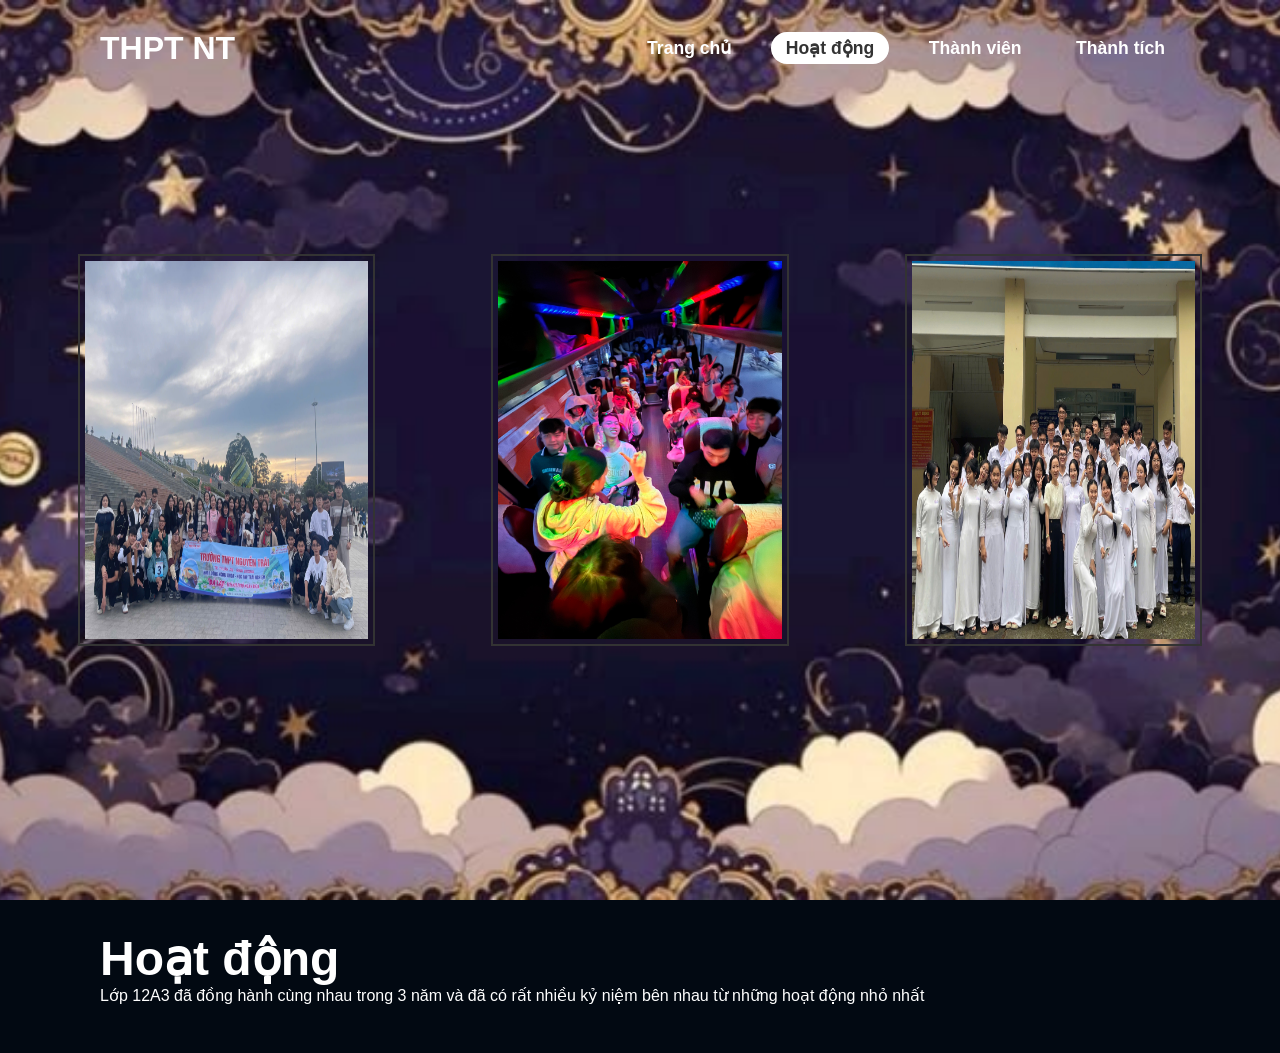
<file: index.html>
<!DOCTYPE html>
<html lang="en">
<head>
    <meta charset="UTF-8">
    <meta http-equiv="X-UA-Compatible" content="IE=edge">
    <meta name="viewport" content="width=device-width, initial-scale=1.0">
    <title>Thực hành tin</title>
    <link rel="stylesheet" href="style2.css">
    <style>
        .image-container {
            display: flex;
            justify-content: space-around;
            padding: 20px;
        }

        .image-container img {
            border: 2px solid #333;
            padding: 5px;
            max-width: 24%;
            height: auto;
        } 
</style>
        
</head>
<body>
    <header>
        <h2 class="logo">THPT NT</h2>
        <nav class="navigation">
            <a href="kyeuu233.html" >Trang chủ<span></span></a>
            <a href="hoatdong.html" class="active">Hoạt động<span></span></a>
            <a href="thanhvien2.html">Thành viên<span></span></a>
            <a href="#">Thành tích<span></span></a>
        </nav>
    </header>

    <section class="Fangy">
        <body>
            <div class="image-container">
                <img src="hinhlop33.jpg" alt="Hình ảnh 1">
                <img src="anhxe.jpg" alt="Hình ảnh 2">
                <img src="anh12a3.jpg" alt="Hình ảnh 3">
            </div>
            </section>
                <section class="sec">
                    <h2>Hoạt động</h2>
                    <p>Lớp 12A3 đã đồng hành cùng nhau trong 3 năm và đã có rất nhiều kỷ niệm bên nhau từ những hoạt động nhỏ nhất
                       
                        <br><br>
                        
                        
                        
                        
                        
                                        </p>
                </section>
</body>
</html>
</file>
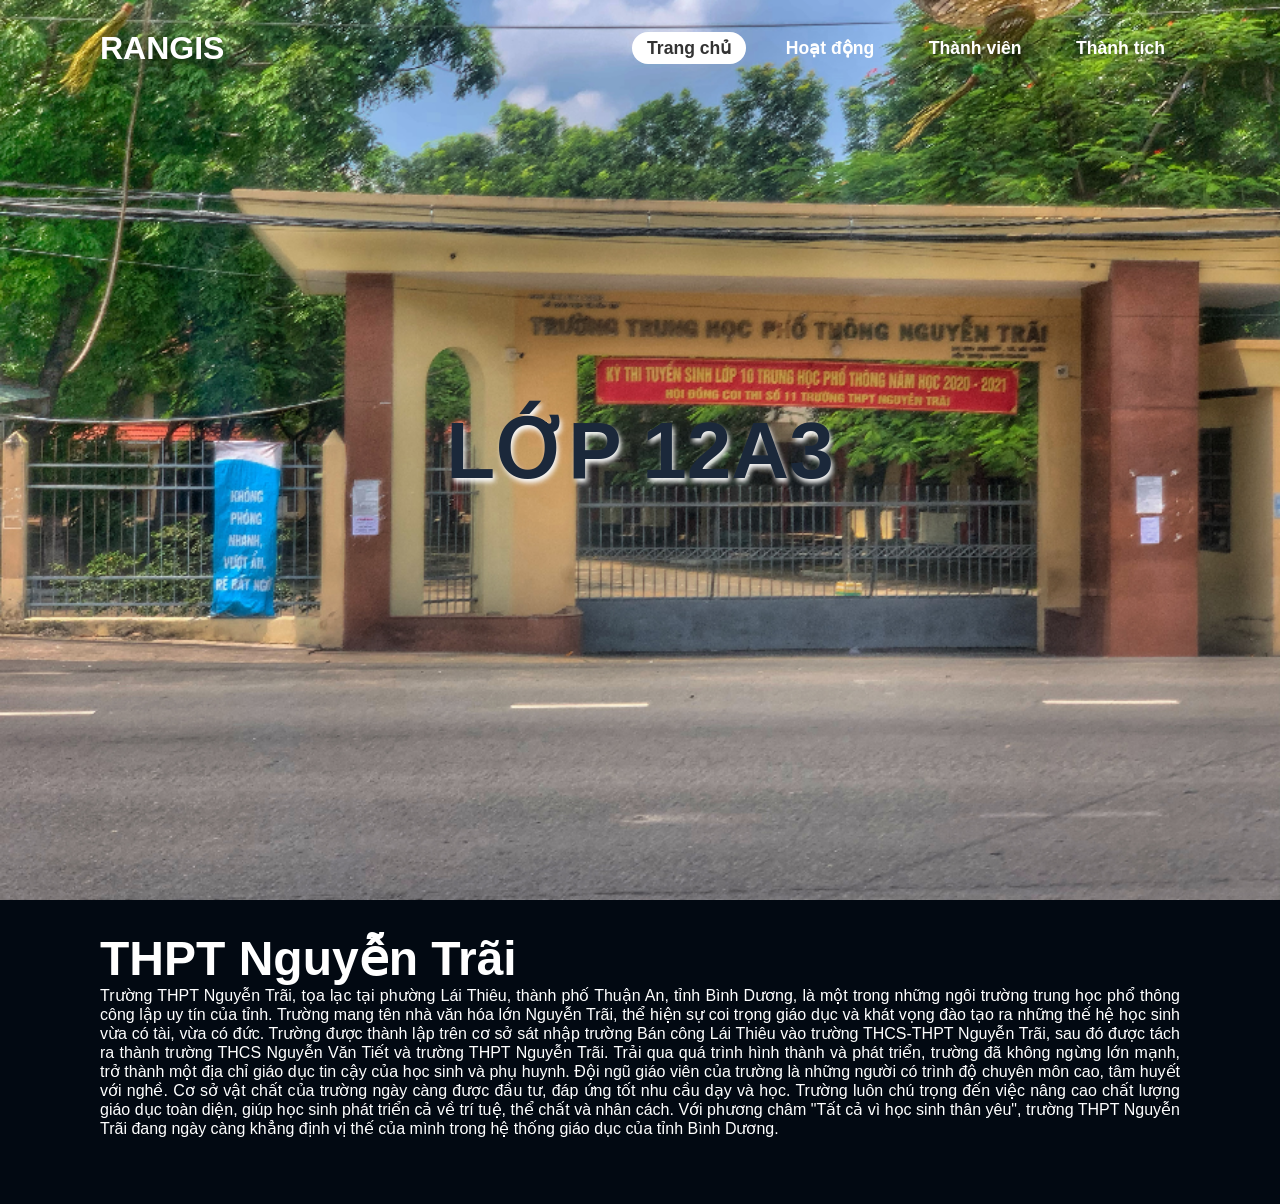
<file: kyeuu233.html>
<!DOCTYPE html>
<html lang="en">
<head>
    <meta charset="UTF-8">
    <meta http-equiv="X-UA-Compatible" content="IE=edge">
    <meta name="viewport" content="width=device-width, initial-scale=1.0">
    <title>Thực hành tin</title>
    <link rel="stylesheet" href="style.css">
</head>
<body>
    <header>
        <h2 class="logo">RANGIS</h2>
        <nav class="navigation">
            <a href="kyeuu233.html"class="active">Trang chủ<span></span></a>
            <a href="hoatdong.html">Hoạt động<span></span></a>
            <a href="thanhvien2.html">Thành viên<span></span></a>
            <a href="#">Thành tích<span></span></a>
        </nav>
    </header>

    <section class="Fangy">
        <h2 id="text">LỚP 12A3</h2>
    </section>
   <section class="sec"> 
        <h2>THPT Nguyễn Trãi</h2>
        <p>Trường THPT Nguyễn Trãi, tọa lạc tại phường Lái Thiêu, thành phố Thuận An, tỉnh Bình Dương, là một trong những ngôi trường trung học phổ thông công lập uy tín của tỉnh. Trường mang tên nhà văn hóa lớn Nguyễn Trãi, thể hiện sự coi trọng giáo dục và khát vọng đào tạo ra những thế hệ học sinh vừa có tài, vừa có đức.

            Trường được thành lập trên cơ sở sát nhập trường Bán công Lái Thiêu vào trường THCS-THPT Nguyễn Trãi, sau đó được tách ra thành trường THCS Nguyễn Văn Tiết và trường THPT Nguyễn Trãi. Trải qua quá trình hình thành và phát triển, trường đã không ngừng lớn mạnh, trở thành một địa chỉ giáo dục tin cậy của học sinh và phụ huynh.
            
            Đội ngũ giáo viên của trường là những người có trình độ chuyên môn cao, tâm huyết với nghề. Cơ sở vật chất của trường ngày càng được đầu tư, đáp ứng tốt nhu cầu dạy và học. Trường luôn chú trọng đến việc nâng cao chất lượng giáo dục toàn diện, giúp học sinh phát triển cả về trí tuệ, thể chất và nhân cách.
            
            Với phương châm "Tất cả vì học sinh thân yêu", trường THPT Nguyễn Trãi đang ngày càng khẳng định vị thế của mình trong hệ thống giáo dục của tỉnh Bình Dương.<br>
            
            
            <br><br>
            
            
            
            
            
                            </p>
    </section>

    
</body>
</html>
</file>
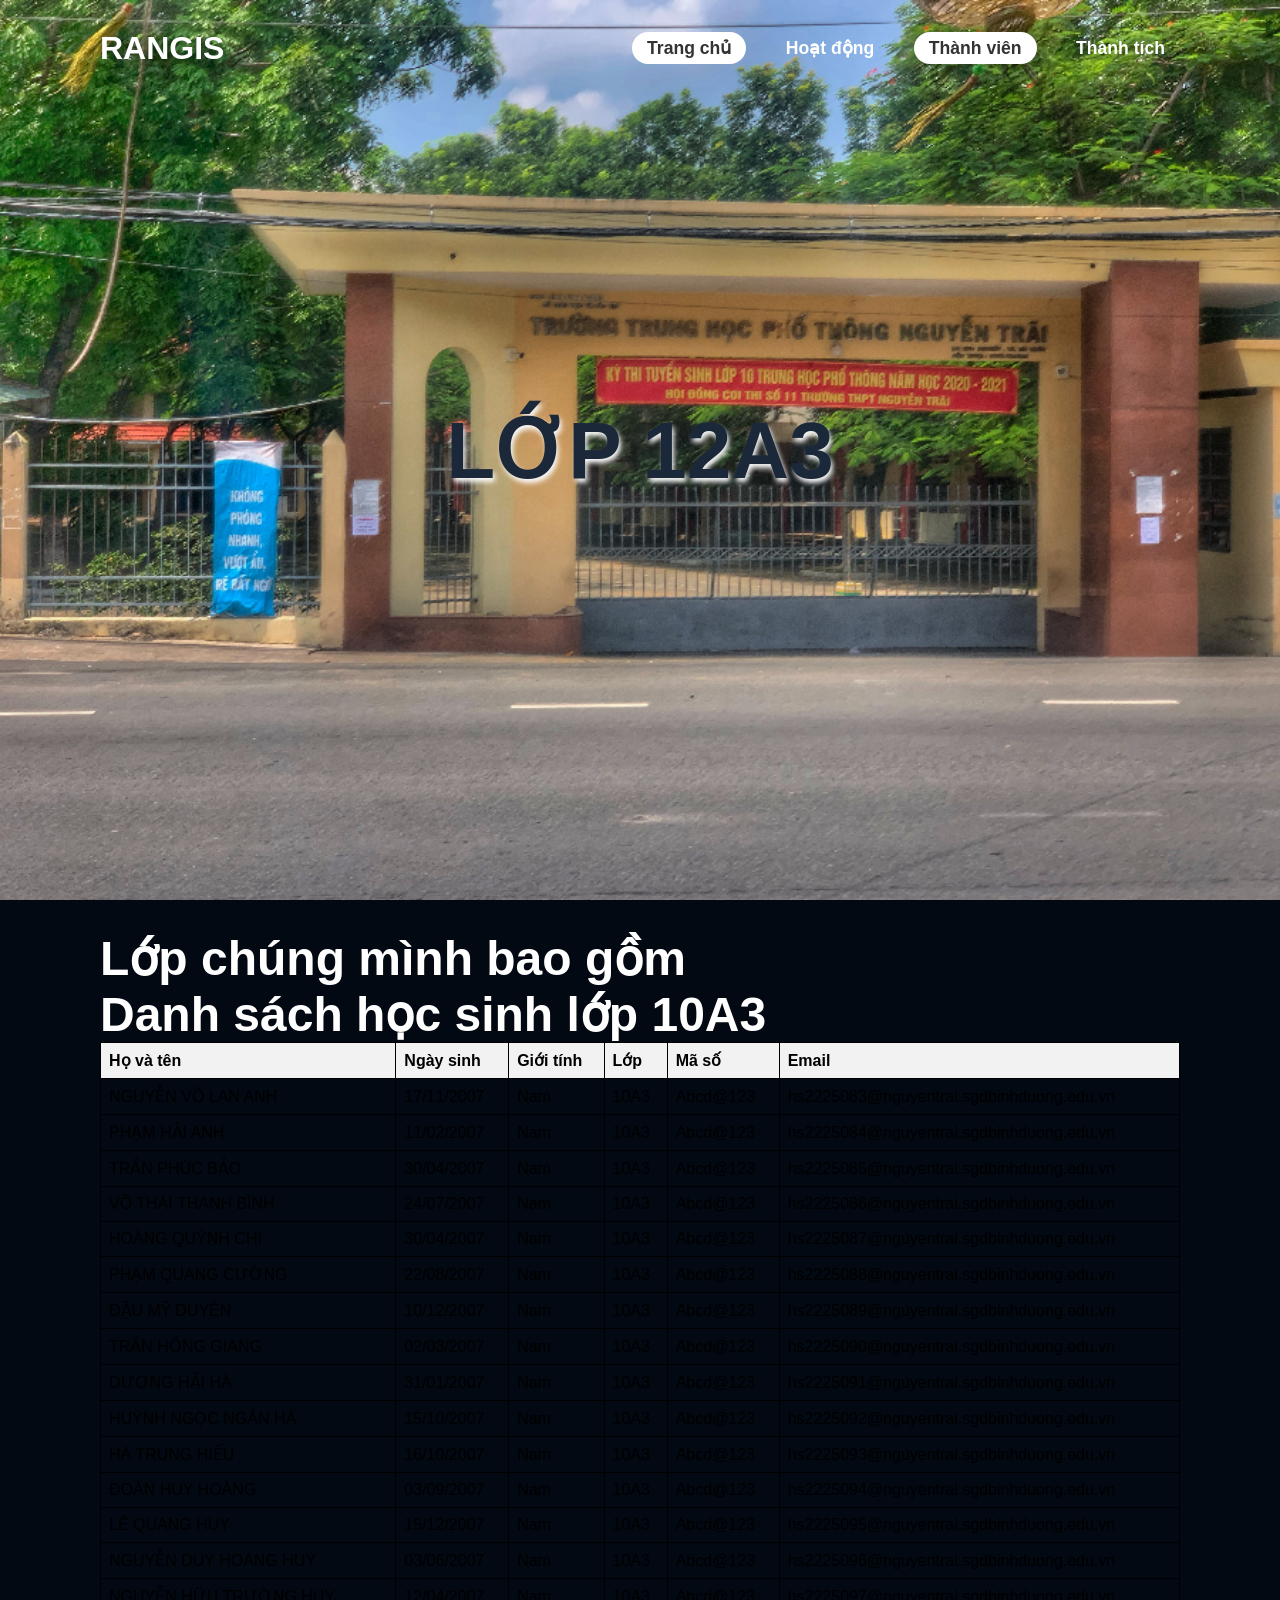
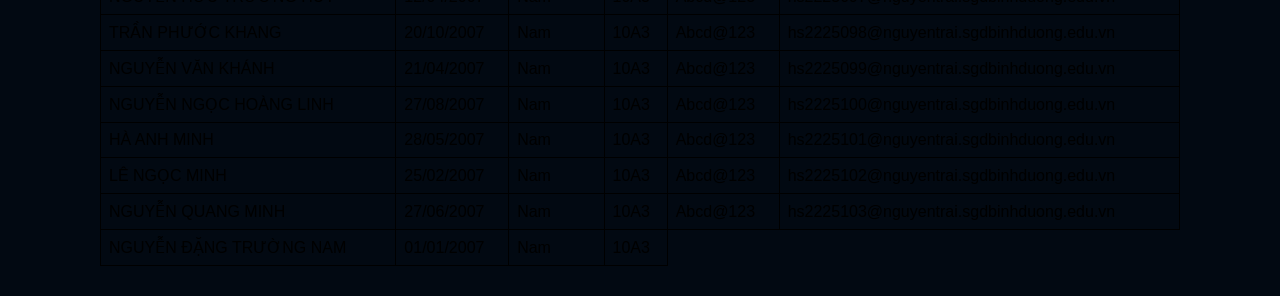
<file: thanhvien.html>
<!DOCTYPE html>
<html lang="en">
<head>
    <meta charset="UTF-8">
    <meta http-equiv="X-UA-Compatible" content="IE=edge">
    <meta name="viewport" content="width=device-width, initial-scale=1.0">
    <title>Thực hành tin</title>
    <link rel="stylesheet" href="style.css">
</head>
<body>
    <header>
        <h2 class="logo">RANGIS</h2>
        <nav class="navigation">
            <a href="kyeuu233.html" class="active">Trang chủ<span></span></a>
            <a href="hoatdong.html">Hoạt động<span></span></a>
            <a href="thanhvien.html" class="active">Thành viên<span></span></a>
            <a href="#">Thành tích<span></span></a>
        </nav>
    </header>

    <section class="Fangy">
        <h2 id="text">LỚP 12A3</h2>
    </section>
    <section class="sec"> 
        <h2>Lớp chúng mình bao gồm</h2>
        <p><!DOCTYPE html>
            <html>
            <head>
            <title>Danh sách học sinh</title>
            <style>
            table {
              border-collapse: collapse;
              width: 100%;
            }
            
            th, td {
              border: 1px solid black;
              padding: 8px;
              text-align: left;
            }
            
            th {
              background-color: #f2f2f2;
            }
            </style>
            </head>
            <body>
            
            <h2>Danh sách học sinh lớp 10A3</h2>
            
            <table>
              <tr>
                <th>Họ và tên</th>
                <th>Ngày sinh</th>
                <th>Giới tính</th>
                <th>Lớp</th>
                <th>Mã số</th>
                <th>Email</th>
              </tr>
                <tr>
                <td>NGUYỄN VÕ LAN ANH</td>
                <td>17/11/2007</td>
                <td>Nam</td>
                <td>10A3</td>
                <td>Abcd@123</td>
                <td>hs2225083@nguyentrai.sgdbinhduong.edu.vn</td>
              </tr>
              <tr>
                <td>PHẠM HẢI ANH</td>
                <td>11/02/2007</td>
                <td>Nam</td>
                <td>10A3</td>
                <td>Abcd@123</td>
                <td>hs2225084@nguyentrai.sgdbinhduong.edu.vn</td>
              </tr>
              <tr>
                <td>TRẦN PHÚC BẢO</td>
                <td>30/04/2007</td>
                <td>Nam</td>
                <td>10A3</td>
                <td>Abcd@123</td>
                <td>hs2225085@nguyentrai.sgdbinhduong.edu.vn</td>
              </tr>
                <tr>
                <td>VÕ THÁI THANH BÌNH</td>
                <td>24/07/2007</td>
                <td>Nam</td>
                <td>10A3</td>
                <td>Abcd@123</td>
                <td>hs2225086@nguyentrai.sgdbinhduong.edu.vn</td>
              </tr>
                <tr>
                <td>HOÀNG QUỲNH CHI</td>
                <td>30/04/2007</td>
                <td>Nam</td>
                <td>10A3</td>
                <td>Abcd@123</td>
                <td>hs2225087@nguyentrai.sgdbinhduong.edu.vn</td>
              </tr>
                <tr>
                <td>PHẠM QUANG CƯỜNG</td>
                <td>22/08/2007</td>
                <td>Nam</td>
                <td>10A3</td>
                <td>Abcd@123</td>
                <td>hs2225088@nguyentrai.sgdbinhduong.edu.vn</td>
              </tr>
                <tr>
                <td>ĐẬU MỸ DUYÊN</td>
                <td>10/12/2007</td>
                <td>Nam</td>
                <td>10A3</td>
                <td>Abcd@123</td>
                <td>hs2225089@nguyentrai.sgdbinhduong.edu.vn</td>
              </tr>
                <tr>
                <td>TRẦN HỒNG GIANG</td>
                <td>02/03/2007</td>
                <td>Nam</td>
                <td>10A3</td>
                <td>Abcd@123</td>
                <td>hs2225090@nguyentrai.sgdbinhduong.edu.vn</td>
              </tr>
                <tr>
                <td>DƯƠNG HẢI HÀ</td>
                <td>31/01/2007</td>
                <td>Nam</td>
                <td>10A3</td>
                <td>Abcd@123</td>
                <td>hs2225091@nguyentrai.sgdbinhduong.edu.vn</td>
              </tr>
                <tr>
                <td>HUỲNH NGỌC NGÂN HÀ</td>
                <td>15/10/2007</td>
                <td>Nam</td>
                <td>10A3</td>
                <td>Abcd@123</td>
                <td>hs2225092@nguyentrai.sgdbinhduong.edu.vn</td>
              </tr>
                <tr>
                <td>HÀ TRUNG HIẾU</td>
                <td>16/10/2007</td>
                <td>Nam</td>
                <td>10A3</td>
                <td>Abcd@123</td>
                <td>hs2225093@nguyentrai.sgdbinhduong.edu.vn</td>
              </tr>
                <tr>
                <td>ĐOÀN HUY HOÀNG</td>
                <td>03/09/2007</td>
                <td>Nam</td>
                <td>10A3</td>
                <td>Abcd@123</td>
                <td>hs2225094@nguyentrai.sgdbinhduong.edu.vn</td>
              </tr>
                <tr>
                <td>LÊ QUANG HUY</td>
                <td>15/12/2007</td>
                <td>Nam</td>
                <td>10A3</td>
                <td>Abcd@123</td>
                <td>hs2225095@nguyentrai.sgdbinhduong.edu.vn</td>
              </tr>
                <tr>
                <td>NGUYỄN DUY HOÀNG HUY</td>
                <td>03/06/2007</td>
                <td>Nam</td>
                <td>10A3</td>
                <td>Abcd@123</td>
                <td>hs2225096@nguyentrai.sgdbinhduong.edu.vn</td>
              </tr>
                <tr>
                <td>NGUYỄN HỮU TRƯỜNG HUY</td>
                <td>12/04/2007</td>
                <td>Nam</td>
                <td>10A3</td>
                <td>Abcd@123</td>
                <td>hs2225097@nguyentrai.sgdbinhduong.edu.vn</td>
              </tr>
                  <tr>
                <td>TRẦN PHƯỚC KHANG</td>
                <td>20/10/2007</td>
                <td>Nam</td>
                <td>10A3</td>
                <td>Abcd@123</td>
                <td>hs2225098@nguyentrai.sgdbinhduong.edu.vn</td>
              </tr>
                  <tr>
                <td>NGUYỄN VĂN KHÁNH</td>
                <td>21/04/2007</td>
                <td>Nam</td>
                <td>10A3</td>
                <td>Abcd@123</td>
                <td>hs2225099@nguyentrai.sgdbinhduong.edu.vn</td>
              </tr>
                  <tr>
                <td>NGUYỄN NGỌC HOÀNG LINH</td>
                <td>27/08/2007</td>
                <td>Nam</td>
                <td>10A3</td>
                <td>Abcd@123</td>
                <td>hs2225100@nguyentrai.sgdbinhduong.edu.vn</td>
              </tr>
                  <tr>
                <td>HÀ ANH MINH</td>
                <td>28/05/2007</td>
                <td>Nam</td>
                <td>10A3</td>
                <td>Abcd@123</td>
                <td>hs2225101@nguyentrai.sgdbinhduong.edu.vn</td>
              </tr>
                  <tr>
                <td>LÊ NGỌC MINH</td>
                <td>25/02/2007</td>
                <td>Nam</td>
                <td>10A3</td>
                <td>Abcd@123</td>
                <td>hs2225102@nguyentrai.sgdbinhduong.edu.vn</td>
              </tr>
                  <tr>
                <td>NGUYỄN QUANG MINH</td>
                <td>27/06/2007</td>
                <td>Nam</td>
                <td>10A3</td>
                <td>Abcd@123</td>
                <td>hs2225103@nguyentrai.sgdbinhduong.edu.vn</td>
              </tr>
                  <tr>
                <td>NGUYỄN ĐẶNG TRƯỜNG NAM</td>
                <td>01/01/2007</td>
                <td>Nam</td>
                <td>10A3</p>
</file>
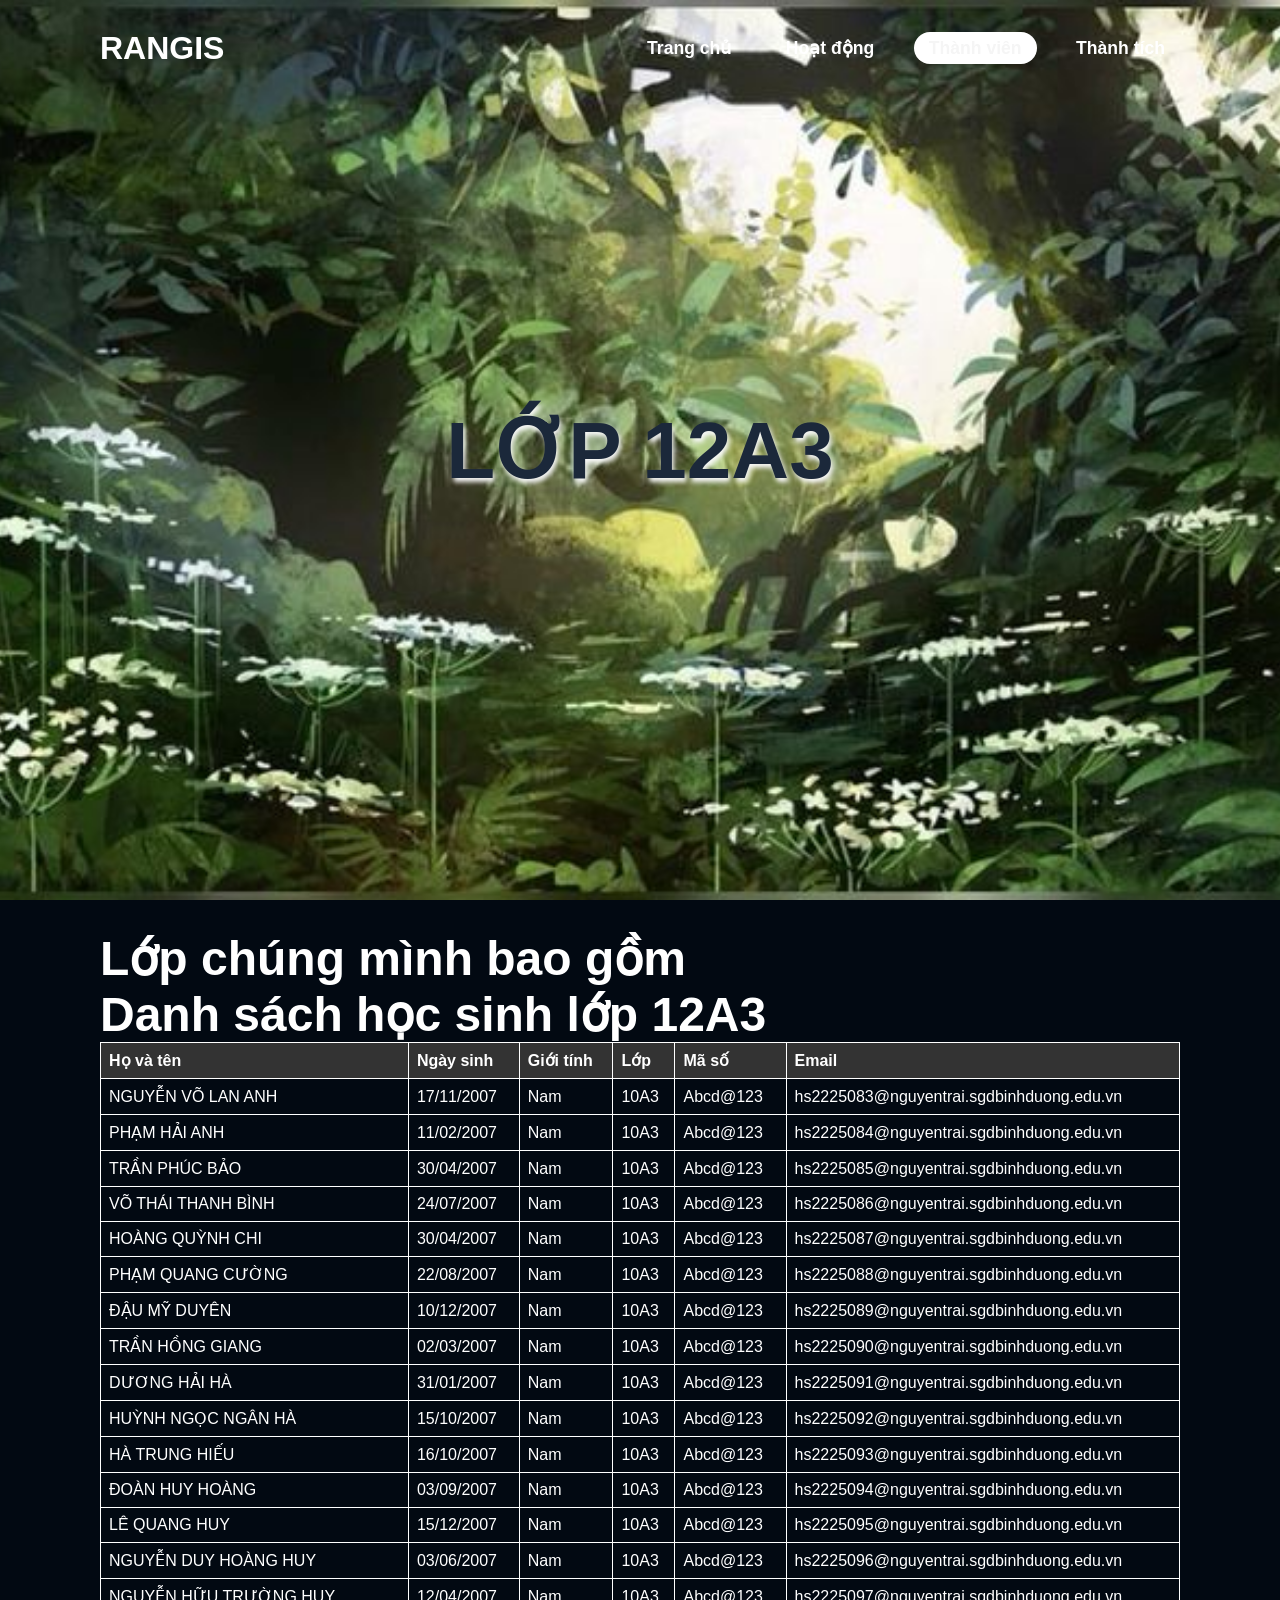
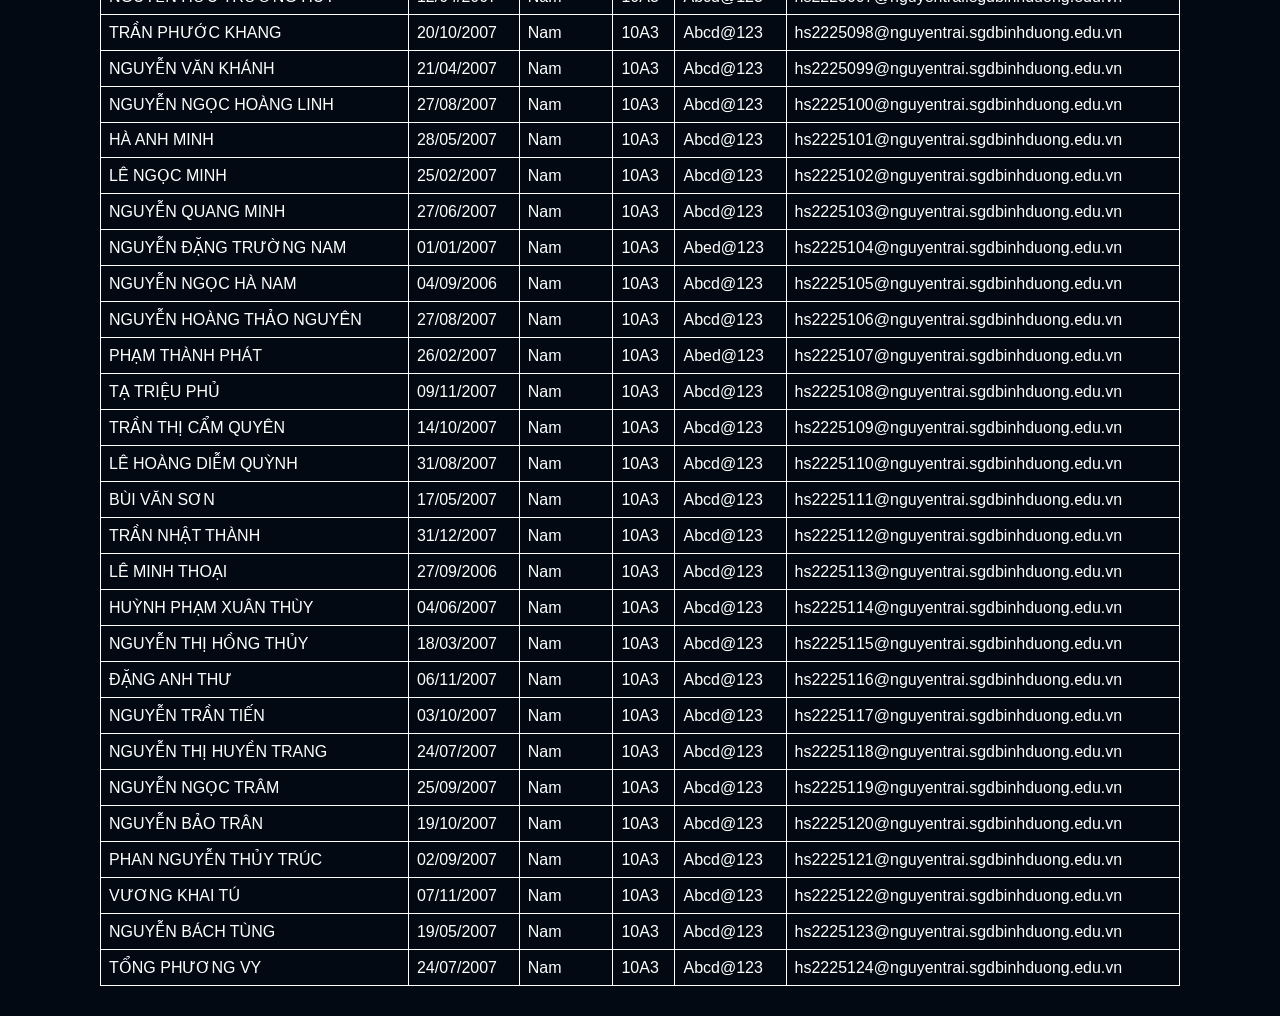
<file: thanhvien2.html>
<!DOCTYPE html>
<html lang="en">
<head>
    <meta charset="UTF-8">
    <meta http-equiv="X-UA-Compatible" content="IE=edge">
    <meta name="viewport" content="width=device-width, initial-scale=1.0">
    <title>Thực hành tin</title>
    <link rel="stylesheet" href="style44.css">
</head>
<body>
    <header>
        <h2 class="logo">RANGIS</h2>
        <nav class="navigation">
            <a href="kyeuu233.html" >Trang chủ<span></span></a>
            <a href="hoatdong.html">Hoạt động<span></span></a>
            <a href="thanhvien2.html" class="active">Thành viên<span></span></a>
            <a href="#">Thành tích<span></span></a>
        </nav>
    </header>

    <section class="Fangy">
        <h2 id="text">LỚP 12A3</h2>
    </section>
    <section class="sec"> 
        <h2>Lớp chúng mình bao gồm</h2>
        <style>
            body {
              background-color: black; /* Đặt nền màu đen */
              color: white; /* Đặt màu chữ trắng */
            }
            table {
              border-collapse: collapse;
              width: 100%;
            }
            
            th, td {
              border: 1px solid white; /* Đặt viền bảng màu trắng */
              padding: 8px;
              text-align: left;
            }
            
            th {
              background-color: #333; /* Đặt nền tiêu đề màu xám đậm */
            }
            </style>
            </head>
            <body>
            
            <h2>Danh sách học sinh lớp 12A3</h2>
            
            <table>
              <tr>
                <th>Họ và tên</th>
                <th>Ngày sinh</th>
                <th>Giới tính</th>
                <th>Lớp</th>
                <th>Mã số</th>
                <th>Email</th>
              </tr>
                <tr>
                <td>NGUYỄN VÕ LAN ANH</td>
                <td>17/11/2007</td>
                <td>Nam</td>
                <td>10A3</td>
                <td>Abcd@123</td>
                <td>hs2225083@nguyentrai.sgdbinhduong.edu.vn</td>
              </tr>
              <tr>
                <td>PHẠM HẢI ANH</td>
                <td>11/02/2007</td>
                <td>Nam</td>
                <td>10A3</td>
                <td>Abcd@123</td>
                <td>hs2225084@nguyentrai.sgdbinhduong.edu.vn</td>
              </tr>
              <tr>
                <td>TRẦN PHÚC BẢO</td>
                <td>30/04/2007</td>
                <td>Nam</td>
                <td>10A3</td>
                <td>Abcd@123</td>
                <td>hs2225085@nguyentrai.sgdbinhduong.edu.vn</td>
              </tr>
                <tr>
                <td>VÕ THÁI THANH BÌNH</td>
                <td>24/07/2007</td>
                <td>Nam</td>
                <td>10A3</td>
                <td>Abcd@123</td>
                <td>hs2225086@nguyentrai.sgdbinhduong.edu.vn</td>
              </tr>
                <tr>
                <td>HOÀNG QUỲNH CHI</td>
                <td>30/04/2007</td>
                <td>Nam</td>
                <td>10A3</td>
                <td>Abcd@123</td>
                <td>hs2225087@nguyentrai.sgdbinhduong.edu.vn</td>
              </tr>
                <tr>
                <td>PHẠM QUANG CƯỜNG</td>
                <td>22/08/2007</td>
                <td>Nam</td>
                <td>10A3</td>
                <td>Abcd@123</td>
                <td>hs2225088@nguyentrai.sgdbinhduong.edu.vn</td>
              </tr>
                <tr>
                <td>ĐẬU MỸ DUYÊN</td>
                <td>10/12/2007</td>
                <td>Nam</td>
                <td>10A3</td>
                <td>Abcd@123</td>
                <td>hs2225089@nguyentrai.sgdbinhduong.edu.vn</td>
              </tr>
                <tr>
                <td>TRẦN HỒNG GIANG</td>
                <td>02/03/2007</td>
                <td>Nam</td>
                <td>10A3</td>
                <td>Abcd@123</td>
                <td>hs2225090@nguyentrai.sgdbinhduong.edu.vn</td>
              </tr>
                <tr>
                <td>DƯƠNG HẢI HÀ</td>
                <td>31/01/2007</td>
                <td>Nam</td>
                <td>10A3</td>
                <td>Abcd@123</td>
                <td>hs2225091@nguyentrai.sgdbinhduong.edu.vn</td>
              </tr>
                <tr>
                <td>HUỲNH NGỌC NGÂN HÀ</td>
                <td>15/10/2007</td>
                <td>Nam</td>
                <td>10A3</td>
                <td>Abcd@123</td>
                <td>hs2225092@nguyentrai.sgdbinhduong.edu.vn</td>
              </tr>
                <tr>
                <td>HÀ TRUNG HIẾU</td>
                <td>16/10/2007</td>
                <td>Nam</td>
                <td>10A3</td>
                <td>Abcd@123</td>
                <td>hs2225093@nguyentrai.sgdbinhduong.edu.vn</td>
              </tr>
                <tr>
                <td>ĐOÀN HUY HOÀNG</td>
                <td>03/09/2007</td>
                <td>Nam</td>
                <td>10A3</td>
                <td>Abcd@123</td>
                <td>hs2225094@nguyentrai.sgdbinhduong.edu.vn</td>
              </tr>
                <tr>
                <td>LÊ QUANG HUY</td>
                <td>15/12/2007</td>
                <td>Nam</td>
                <td>10A3</td>
                <td>Abcd@123</td>
                <td>hs2225095@nguyentrai.sgdbinhduong.edu.vn</td>
              </tr>
                <tr>
                <td>NGUYỄN DUY HOÀNG HUY</td>
                <td>03/06/2007</td>
                <td>Nam</td>
                <td>10A3</td>
                <td>Abcd@123</td>
                <td>hs2225096@nguyentrai.sgdbinhduong.edu.vn</td>
              </tr>
                <tr>
                <td>NGUYỄN HỮU TRƯỜNG HUY</td>
                <td>12/04/2007</td>
                <td>Nam</td>
                <td>10A3</td>
                <td>Abcd@123</td>
                <td>hs2225097@nguyentrai.sgdbinhduong.edu.vn</td>
              </tr>
                  <tr>
                <td>TRẦN PHƯỚC KHANG</td>
                <td>20/10/2007</td>
                <td>Nam</td>
                <td>10A3</td>
                <td>Abcd@123</td>
                <td>hs2225098@nguyentrai.sgdbinhduong.edu.vn</td>
              </tr>
                  <tr>
                <td>NGUYỄN VĂN KHÁNH</td>
                <td>21/04/2007</td>
                <td>Nam</td>
                <td>10A3</td>
                <td>Abcd@123</td>
                <td>hs2225099@nguyentrai.sgdbinhduong.edu.vn</td>
              </tr>
              <tr>
                <td>NGUYỄN NGỌC HOÀNG LINH</td>
                <td>27/08/2007</td>
                <td>Nam</td>
                <td>10A3</td>
                <td>Abcd@123</td>
                <td>hs2225100@nguyentrai.sgdbinhduong.edu.vn</td>
              </tr>
              <tr>
                <td>HÀ ANH MINH</td>
                <td>28/05/2007</td>
                <td>Nam</td>
                <td>10A3</td>
                <td>Abcd@123</td>
                <td>hs2225101@nguyentrai.sgdbinhduong.edu.vn</td>
              </tr>
              <tr>
                <td>LÊ NGỌC MINH</td>
                <td>25/02/2007</td>
                <td>Nam</td>
                <td>10A3</td>
                <td>Abcd@123</td>
                <td>hs2225102@nguyentrai.sgdbinhduong.edu.vn</td>
              </tr>
              <tr>
                <td>NGUYỄN QUANG MINH</td>
                <td>27/06/2007</td>
                <td>Nam</td>
                <td>10A3</td>
                <td>Abcd@123</td>
                <td>hs2225103@nguyentrai.sgdbinhduong.edu.vn</td>
              </tr>
              <tr>
                <td>NGUYỄN ĐẶNG TRƯỜNG NAM</td>
                <td>01/01/2007</td>
                <td>Nam</td>
                <td>10A3</td>
                <td>Abed@123</td>
                <td>hs2225104@nguyentrai.sgdbinhduong.edu.vn</td>
              </tr>
              <tr>
                <td>NGUYỄN NGỌC HÀ NAM</td>
                <td>04/09/2006</td>
                <td>Nam</td>
                <td>10A3</td>
                <td>Abcd@123</td>
                <td>hs2225105@nguyentrai.sgdbinhduong.edu.vn</td>
              </tr>
              <tr>
                <td>NGUYỄN HOÀNG THẢO NGUYÊN</td>
                <td>27/08/2007</td>
                <td>Nam</td>
                <td>10A3</td>
                <td>Abcd@123</td>
                <td>hs2225106@nguyentrai.sgdbinhduong.edu.vn</td>
              </tr>
              <tr>
                <td>PHẠM THÀNH PHÁT</td>
                <td>26/02/2007</td>
                <td>Nam</td>
                <td>10A3</td>
                <td>Abed@123</td>
                <td>hs2225107@nguyentrai.sgdbinhduong.edu.vn</td>
              </tr>
              <tr>
                <td>TẠ TRIỆU PHỦ</td>
                <td>09/11/2007</td>
                <td>Nam</td>
                <td>10A3</td>
                <td>Abcd@123</td>
                <td>hs2225108@nguyentrai.sgdbinhduong.edu.vn</td>
              </tr>
              <tr>
                <td>TRẦN THỊ CẨM QUYÊN</td>
                <td>14/10/2007</td>
                <td>Nam</td>
                <td>10A3</td>
                <td>Abcd@123</td>
                <td>hs2225109@nguyentrai.sgdbinhduong.edu.vn</td>
              </tr>
              <tr>
                <td>LÊ HOÀNG DIỄM QUỲNH</td>
                <td>31/08/2007</td>
                <td>Nam</td>
                <td>10A3</td>
                <td>Abcd@123</td>
                <td>hs2225110@nguyentrai.sgdbinhduong.edu.vn</td>
              </tr>
              <td>BÙI VĂN SƠN</td>
    <td>17/05/2007</td>
    <td>Nam</td>
    <td>10A3</td>
    <td>Abcd@123</td>
    <td>hs2225111@nguyentrai.sgdbinhduong.edu.vn</td>
  </tr>
  <tr>
    <td>TRẦN NHẬT THÀNH</td>
    <td>31/12/2007</td>
    <td>Nam</td>
    <td>10A3</td>
    <td>Abcd@123</td>
    <td>hs2225112@nguyentrai.sgdbinhduong.edu.vn</td>
  </tr>
  <tr>
    <td>LÊ MINH THOẠI</td>
    <td>27/09/2006</td>
    <td>Nam</td>
    <td>10A3</td>
    <td>Abcd@123</td>
    <td>hs2225113@nguyentrai.sgdbinhduong.edu.vn</td>
  </tr>
  <tr>
    <td>HUỲNH PHẠM XUÂN THÙY</td>
    <td>04/06/2007</td>
    <td>Nam</td>
    <td>10A3</td>
    <td>Abcd@123</td>
    <td>hs2225114@nguyentrai.sgdbinhduong.edu.vn</td>
  </tr>
  <tr>
    <td>NGUYỄN THỊ HỒNG THỦY</td>
    <td>18/03/2007</td>
    <td>Nam</td>
    <td>10A3</td>
    <td>Abcd@123</td>
    <td>hs2225115@nguyentrai.sgdbinhduong.edu.vn</td>
  </tr>
  <tr>
    <td>ĐẶNG ANH THƯ</td>
    <td>06/11/2007</td>
    <td>Nam</td>
    <td>10A3</td>
    <td>Abcd@123</td>
    <td>hs2225116@nguyentrai.sgdbinhduong.edu.vn</td>
  </tr>
  <tr>
    <td>NGUYỄN TRẦN TIẾN</td>
    <td>03/10/2007</td>
    <td>Nam</td>
    <td>10A3</td>
    <td>Abcd@123</td>
    <td>hs2225117@nguyentrai.sgdbinhduong.edu.vn</td>
  </tr>
  <tr>
    <td>NGUYỄN THỊ HUYỀN TRANG</td>
    <td>24/07/2007</td>
    <td>Nam</td>
    <td>10A3</td>
    <td>Abcd@123</td>
    <td>hs2225118@nguyentrai.sgdbinhduong.edu.vn</td>
  </tr>
  <tr>
    <td>NGUYỄN NGỌC TRÂM</td>
    <td>25/09/2007</td>
    <td>Nam</td>
    <td>10A3</td>
    <td>Abcd@123</td>
    <td>hs2225119@nguyentrai.sgdbinhduong.edu.vn</td>
  </tr>
  <tr>
    <td>NGUYỄN BẢO TRÂN</td>
    <td>19/10/2007</td>
    <td>Nam</td>
    <td>10A3</td>
    <td>Abcd@123</td>
    <td>hs2225120@nguyentrai.sgdbinhduong.edu.vn</td>
  </tr>
  <tr>
    <td>PHAN NGUYỄN THỦY TRÚC</td>
    <td>02/09/2007</td>
    <td>Nam</td>
    <td>10A3</td>
    <td>Abcd@123</td>
    <td>hs2225121@nguyentrai.sgdbinhduong.edu.vn</td>
  </tr>
  <tr>
    <td>VƯƠNG KHAI TÚ</td>
    <td>07/11/2007</td>
    <td>Nam</td>
    <td>10A3</td>
    <td>Abcd@123</td>
    <td>hs2225122@nguyentrai.sgdbinhduong.edu.vn</td>
  </tr>
  <tr>
    <td>NGUYỄN BÁCH TÙNG</td>
    <td>19/05/2007</td>
    <td>Nam</td>
    <td>10A3</td>
    <td>Abcd@123</td>
    <td>hs2225123@nguyentrai.sgdbinhduong.edu.vn</td>
  </tr>
  <tr>
    <td>TỔNG PHƯƠNG VY</td>
    <td>24/07/2007</td>
    <td>Nam</td>
    <td>10A3</td>
    <td>Abcd@123</td>
    <td>hs2225124@nguyentrai.sgdbinhduong.edu.vn</td>
  </tr>
</table>

</body>
</html>
</file>
<file: style2.css>
*{
    margin: 0;
    padding: 0;
    box-sizing: border-box;
    font-family: 'Poppins', sans-serif;
    }
    body {
    min-height: 100vh;
    }
    header {
    position: absolute;
    top: 0;
    left: 0;
    width: 100%;
    padding: 30px 100px;
    display: flex;
    justify-content: space-between;
    align-items: center;
    z-index: 100;
    }
    .logo {
        font-size: 2em;
        color: #fff;
        user-select: none;

    }


    .navigation a {
        position: relative;
        font-size: 1.1em;
        color: #fff;
        font-weight: 600;
        text-decoration: none;
        margin-left: 20px;
        padding: 6px 15px;
        transition: .5s;
        }

        .navigation a:hover,
        .navigation a.active {
         
        color: #333;
        }
        .navigation a span {
        position: absolute;
        top: 0;
        left: 0;
        width: 100%;
        height: 100%;
        background:#fff;
        border-radius: 30px;
z-index: -1;
transform: scale(0);
opacity: 0;
transition: .5s;

}

.navigation a:hover span ,
.navigation a.active span {

transform: scale(1);

opacity: 1;

}
       
.Fangy {
    position: relative;
display: flex;
justify-content: center;
align-items: center;
height: 100vh;
background: url('siu.jpg'); no-repeat;
background-size: cover;
background-position: center;
background-attachment: fixed;

}
   #text {
    position: absolute;
    font-size: 5em;
    color: #1b283a;
    text-shadow: 2px 4px 5px #f9f9f9;
   }
   .sec {
    position: relative;
    background: #020912;
    padding: 30px 100px;
    }
    .sec h2 {
    font-size: 3em;
    color: #fff;
    }
    .sec p {
    font-size: 1em;
    color: #fff;
    font-weight: 300;
    text-align: justify;
    }
</file>
<file: style.css>
*{
    margin: 0;
    padding: 0;
    box-sizing: border-box;
    font-family: 'Poppins', sans-serif;
    }
    body {
    min-height: 100vh;
    }
    header {
    position: absolute;
    top: 0;
    left: 0;
    width: 100%;
    padding: 30px 100px;
    display: flex;
    justify-content: space-between;
    align-items: center;
    z-index: 100;
    }
    .logo {
        font-size: 2em;
        color: #fff;
        user-select: none;

    }


    .navigation a {
        position: relative;
        font-size: 1.1em;
        color: #fff;
        font-weight: 600;
        text-decoration: none;
        margin-left: 20px;
        padding: 6px 15px;
        transition: .5s;
        }

        .navigation a:hover,
        .navigation a.active {
         
        color: #333;
        }
        .navigation a span {
        position: absolute;
        top: 0;
        left: 0;
        width: 100%;
        height: 100%;
        background:#fff;
        border-radius: 30px;
z-index: -1;
transform: scale(0);
opacity: 0;
transition: .5s;

}

.navigation a:hover span ,
.navigation a.active span {

transform: scale(1);

opacity: 1;

}
       
.Fangy {
    position: relative;
display: flex;
justify-content: center;
align-items: center;
height: 100vh;
background: url('thptnguyentrai.jpg'); no-repeat;
background-size: cover;
background-position: center;
background-attachment: fixed;

}
   #text {
    position: absolute;
    font-size: 5em;
    color: #1b283a;
    text-shadow: 2px 4px 5px #f9f9f9;
   }
   .sec {
    position: relative;
    background: #020912;
    padding: 30px 100px;
    }
    .sec h2 {
    font-size: 3em;
    color: #fff;
    }
    .sec p {
    font-size: 1em;
    color: #fff;
    font-weight: 300;
    text-align: justify;
    }
</file>
<file: style44.css>
*{
    margin: 0;
    padding: 0;
    box-sizing: border-box;
    font-family: 'Poppins', sans-serif;
    }
    body {
    min-height: 100vh;
    }
    header {
    position: absolute;
    top: 0;
    left: 0;
    width: 100%;
    padding: 30px 100px;
    display: flex;
    justify-content: space-between;
    align-items: center;
    z-index: 100;
    }
    .logo {
        font-size: 2em;
        color: #fff;
        user-select: none;

    }


    .navigation a {
        position: relative;
        font-size: 1.1em;
        color: #fff;
        font-weight: 600;
        text-decoration: none;
        margin-left: 20px;
        padding: 6px 15px;
        transition: .5s;
        }

        .navigation a:hover,
        .navigation a.active {
         
        color: whitesmoke;
        }
        .navigation a span {
        position: absolute;
        top: 0;
        left: 0;
        width: 100%;
        height: 100%;
        background:#fff;
        border-radius: 30px;
z-index: -1;
transform: scale(0);
opacity: 0;
transition: .5s;

}

.navigation a:hover span ,
.navigation a.active span {

transform: scale(1);

opacity: 1;

}
       
.Fangy {
    position: relative;
display: flex;
justify-content: center;
align-items: center;
height: 100vh;
background: url('anhdep.jpg'); no-repeat;
background-size: cover;
background-position: center;
background-attachment: fixed;

}
   #text {
    position: absolute;
    font-size: 5em;
    color: #1b283a;
    text-shadow: 2px 4px 5px #f9f9f9;
   }
   .sec {
    position: relative;
    background: #020912;
    padding: 30px 100px;
    }
    .sec h2 {
    font-size: 3em;
    color: #fff;
    }
    .sec p {
    font-size: 1em;
    color: #fff;
    font-weight: 300;
    text-align: justify;
    }
</file>
